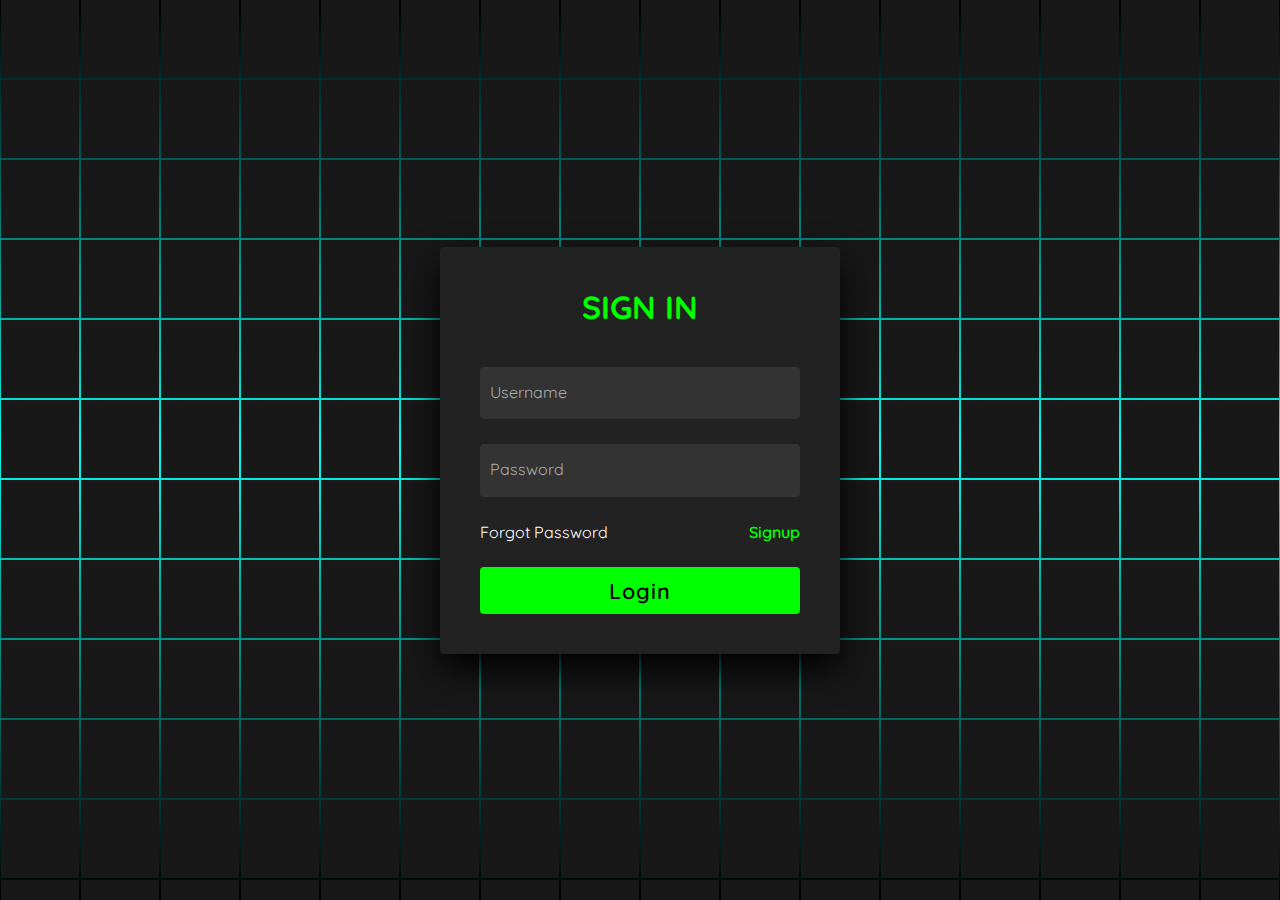
<file: index.html>
<!DOCTYPE html>
<html lang="en" >
<head>
  <meta charset="UTF-8">
  <title>CodePen - Hacker Login Form</title>
  <link rel="stylesheet" href="./style1.css">

</head>
<body>
<!-- partial:index.partial.html -->
<section>

    <span></span>
    <span></span>
    <span></span>
    <span></span>
    <span></span>
    <span></span>
    <span></span>
    <span></span>
    <span></span>
    <span></span>
    <span></span>
    <span></span>
    <span></span>
    <span></span>
    <span></span>
    <span></span>
    <span></span>
    <span></span>
    <span></span>
    <span></span>
    <span></span>
    <span></span>
    <span></span>
    <span></span>
    <span></span>
    <span></span>
    <span></span>
    <span></span>
    <span></span>
    <span></span>
    <span></span>
    <span></span>
    <span></span>
    <span></span>
    <span></span>
    <span></span>
    <span></span>
    <span></span>
    <span></span>
    <span></span>
    <span></span>
    <span></span>
    <span></span>
    <span></span>
    <span></span>
    <span></span>
    <span></span>
    <span></span>
    <span></span>
    <span></span>
    <span></span>
    <span></span>
    <span></span>
    <span></span>
    <span></span>
    <span></span>
    <span></span>
    <span></span>
    <span></span>
    <span></span>
    <span></span>
    <span></span>
    <span></span>
    <span></span>
    <span></span>
    <span></span>
    <span></span>
    <span></span>
    <span></span>
    <span></span>
    <span></span>
    <span></span>
    <span></span>
    <span></span>
    <span></span>
    <span></span>
    <span></span>
    <span></span>
    <span></span>
    <span></span>
    <span></span>
    <span></span>
    <span></span>
    <span></span>
    <span></span>
    <span></span>
    <span></span>
    <span></span>
    <span></span>
    <span></span>
    <span></span>
    <span></span>
    <span></span>
    <span></span>
    <span></span>
    <span></span>
    <span></span>
    <span></span>
    <span></span>
    <span></span>
    <span></span>
    <span></span>
    <span></span>
    <span></span>
    <span></span>
    <span></span>
    <span></span>
    <span></span>
    <span></span>
    <span></span>
    <span></span>
    <span></span>
    <span></span>
    <span></span>
    <span></span>
    <span></span>
    <span></span>
    <span></span>
    <span></span>
    <span></span>
    <span></span>
    <span></span>
    <span></span>
    <span></span>
    <span></span>
    <span></span>
    <span></span>
    <span></span>
    <span></span>
    <span></span>
    <span></span>
    <span></span>
    <span></span>
    <span></span>
    <span></span>
    <span></span>
    <span></span>
    <span></span>
    <span></span>
    <span></span>
    <span></span>
    <span></span>
    <span></span>
    <span></span>
    <span></span>
    <span></span>
    <span></span>
    <span></span>
    <span></span>
    <span></span>
    <span></span>
    <span></span>
    <span></span>
    <span></span>
    <span></span>
    <span></span>
    <span></span>
    <span></span>
    <span></span>
    <span></span>
    <span></span>
    <span></span>
    <span></span>
    <span></span>
    <span></span>
    <span></span>
    <span></span>
    <span></span>
    <span></span>
    <span></span>
    <span></span>
    <span></span>
    <span></span>
    <span></span>
    <span></span>
    <span></span>
    <span></span>
    <span></span>
    <span></span>
    <span></span>
    <span></span>
    <span></span>
    <span></span>
    <span></span>
    <span></span>
    <span></span>
    <span></span>
    <span></span>
    <span></span>
    <span></span>
    <span></span>
    <span></span>
    <span></span>
    <span></span>
    <span></span>
    <span></span>
    <span></span>
    <span></span>
    <span></span>
    <span></span>
    <span></span>
    <span></span>
    <span></span>
    <span></span>
    <span></span>
    <span></span>
    <span></span>
    <span></span>
    <span></span>
    <span></span>
    <span></span>
    <span></span>
    <span></span>
    <span></span>
    <span></span>
    <span></span>
    <span></span>
    <span></span>
    <span></span>
    <span></span>
    <span></span>
    <span></span>
    <span></span>
    <span></span>
    <span></span>
    <span></span>
    <span></span>
    <span></span>
    <span></span>
    <span></span>
    <span></span>
    <span></span>
    <span></span>
    <span></span>
    <span></span>
    <span></span>
    <span></span>
    <span></span>
    <span></span>
    <span></span>
    <span></span>
    <span></span>
    <span></span>
    <span></span>
    <span></span>
    <span></span>
    <span></span>
    <span></span>
    <span></span>
    <span></span>
    <span></span>
    <span></span>
    <span></span>
    <span></span>
    <span></span>
    <span></span>
    <span></span>
    <span></span>
    <span></span>
    <span></span>

    <div class="signin">
      <div class="content">
        <h2>Sign In</h2>
        <div class="form">
          <div class="inputBox">
            <input type="text" required>
            <i>Username</i>
          </div>
          <div class="inputBox">
            <input type="password" required>
            <i>Password</i>
          </div>
          <div class="links">
            <a href="fpass.html">Forgot Password</a>
            <a href="index2.html">Signup</a>
          </div>
          <div class="inputBox">
            <input type="submit" value="Login">
          </div>
        </div>
      </div>
    </div>
  </section>
<!-- partial -->
  
</body>
</html>
</file>
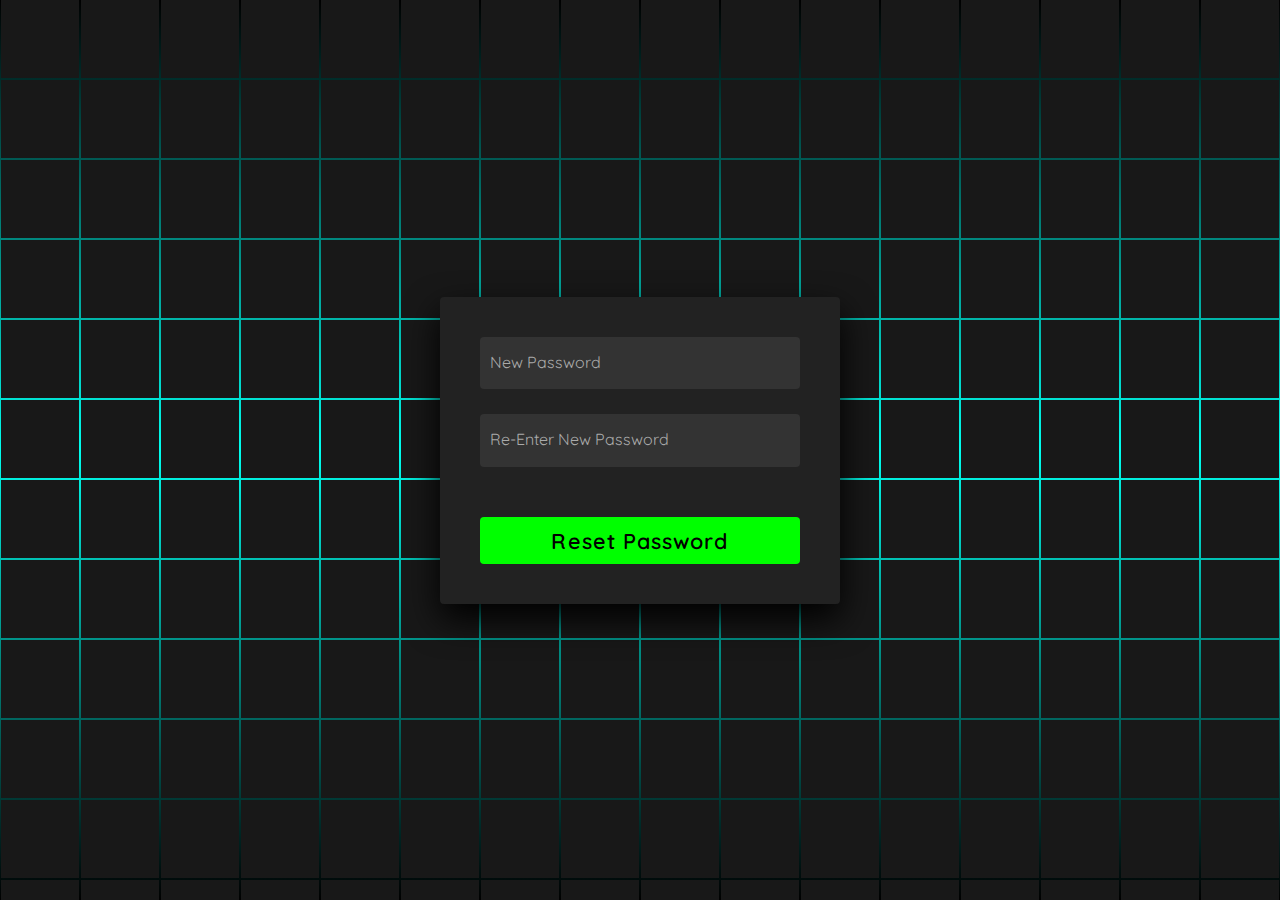
<file: fpass.html>
<!DOCTYPE html>
<html lang="en" >
<head>
  <meta charset="UTF-8">
  <title>CodePen - Hacker Login Form</title>
  <link rel="stylesheet" href="./style1.css">

</head>
<body>
<!-- partial:index.partial.html -->
<section>

    <span></span>
    <span></span>
    <span></span>
    <span></span>
    <span></span>
    <span></span>
    <span></span>
    <span></span>
    <span></span>
    <span></span>
    <span></span>
    <span></span>
    <span></span>
    <span></span>
    <span></span>
    <span></span>
    <span></span>
    <span></span>
    <span></span>
    <span></span>
    <span></span>
    <span></span>
    <span></span>
    <span></span>
    <span></span>
    <span></span>
    <span></span>
    <span></span>
    <span></span>
    <span></span>
    <span></span>
    <span></span>
    <span></span>
    <span></span>
    <span></span>
    <span></span>
    <span></span>
    <span></span>
    <span></span>
    <span></span>
    <span></span>
    <span></span>
    <span></span>
    <span></span>
    <span></span>
    <span></span>
    <span></span>
    <span></span>
    <span></span>
    <span></span>
    <span></span>
    <span></span>
    <span></span>
    <span></span>
    <span></span>
    <span></span>
    <span></span>
    <span></span>
    <span></span>
    <span></span>
    <span></span>
    <span></span>
    <span></span>
    <span></span>
    <span></span>
    <span></span>
    <span></span>
    <span></span>
    <span></span>
    <span></span>
    <span></span>
    <span></span>
    <span></span>
    <span></span>
    <span></span>
    <span></span>
    <span></span>
    <span></span>
    <span></span>
    <span></span>
    <span></span>
    <span></span>
    <span></span>
    <span></span>
    <span></span>
    <span></span>
    <span></span>
    <span></span>
    <span></span>
    <span></span>
    <span></span>
    <span></span>
    <span></span>
    <span></span>
    <span></span>
    <span></span>
    <span></span>
    <span></span>
    <span></span>
    <span></span>
    <span></span>
    <span></span>
    <span></span>
    <span></span>
    <span></span>
    <span></span>
    <span></span>
    <span></span>
    <span></span>
    <span></span>
    <span></span>
    <span></span>
    <span></span>
    <span></span>
    <span></span>
    <span></span>
    <span></span>
    <span></span>
    <span></span>
    <span></span>
    <span></span>
    <span></span>
    <span></span>
    <span></span>
    <span></span>
    <span></span>
    <span></span>
    <span></span>
    <span></span>
    <span></span>
    <span></span>
    <span></span>
    <span></span>
    <span></span>
    <span></span>
    <span></span>
    <span></span>
    <span></span>
    <span></span>
    <span></span>
    <span></span>
    <span></span>
    <span></span>
    <span></span>
    <span></span>
    <span></span>
    <span></span>
    <span></span>
    <span></span>
    <span></span>
    <span></span>
    <span></span>
    <span></span>
    <span></span>
    <span></span>
    <span></span>
    <span></span>
    <span></span>
    <span></span>
    <span></span>
    <span></span>
    <span></span>
    <span></span>
    <span></span>
    <span></span>
    <span></span>
    <span></span>
    <span></span>
    <span></span>
    <span></span>
    <span></span>
    <span></span>
    <span></span>
    <span></span>
    <span></span>
    <span></span>
    <span></span>
    <span></span>
    <span></span>
    <span></span>
    <span></span>
    <span></span>
    <span></span>
    <span></span>
    <span></span>
    <span></span>
    <span></span>
    <span></span>
    <span></span>
    <span></span>
    <span></span>
    <span></span>
    <span></span>
    <span></span>
    <span></span>
    <span></span>
    <span></span>
    <span></span>
    <span></span>
    <span></span>
    <span></span>
    <span></span>
    <span></span>
    <span></span>
    <span></span>
    <span></span>
    <span></span>
    <span></span>
    <span></span>
    <span></span>
    <span></span>
    <span></span>
    <span></span>
    <span></span>
    <span></span>
    <span></span>
    <span></span>
    <span></span>
    <span></span>
    <span></span>
    <span></span>
    <span></span>
    <span></span>
    <span></span>
    <span></span>
    <span></span>
    <span></span>
    <span></span>
    <span></span>
    <span></span>
    <span></span>
    <span></span>
    <span></span>
    <span></span>
    <span></span>
    <span></span>
    <span></span>
    <span></span>
    <span></span>
    <span></span>
    <span></span>
    <span></span>
    <span></span>
    <span></span>
    <span></span>
    <span></span>
    <span></span>
    <span></span>
    <span></span>
    <span></span>
    <span></span>
    <span></span>
    <span></span>
    <span></span>
    <span></span>
    <span></span>
    <span></span>
    <span></span>
    <span></span>
    <span></span>

    <div class="signin">
      <div class="content">
        <div class="form">
          <div class="inputBox">
            <input type="text" required>
            <i>New Password</i>
          </div>
          <div class="inputBox">
            <input type="password" required>
            <i>Re-Enter New Password</i>
          </div>
          <div class="links">
          </div>
          <div class="inputBox">
            <a href="index.html"><input  type="submit" value="Reset Password"></a>
          </div>
        </div>
      </div>
    </div>
  </section>
<!-- partial -->
  
</body>
</html>
</file>
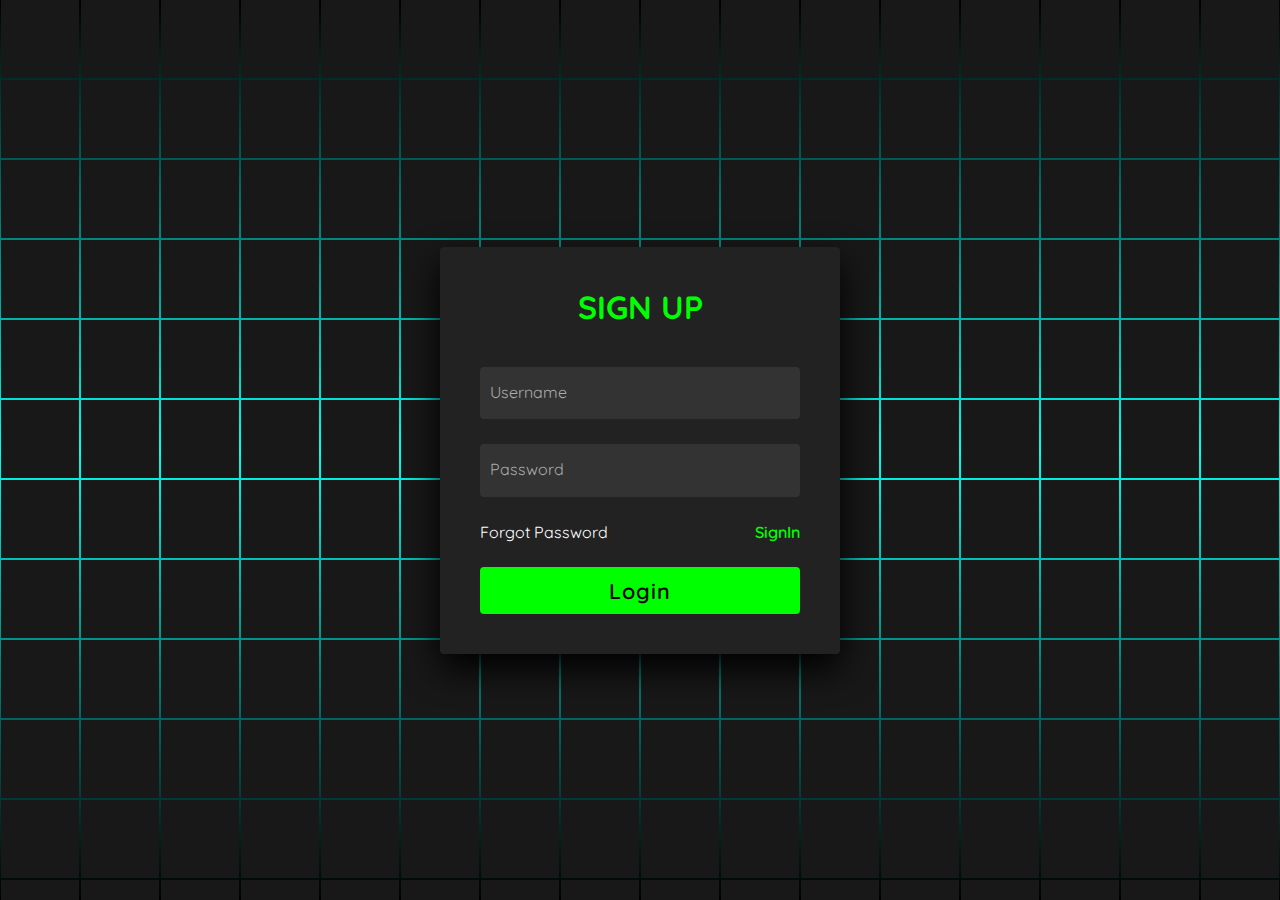
<file: index2.html>
<!DOCTYPE html>
<html lang="en" >
<head>
  <meta charset="UTF-8">
  <title>CodePen - Hacker Login Form</title>
  <link rel="stylesheet" href="./style1.css">

</head>
<body>
<!-- partial:index.partial.html -->
<section>

    <span></span>
    <span></span>
    <span></span>
    <span></span>
    <span></span>
    <span></span>
    <span></span>
    <span></span>
    <span></span>
    <span></span>
    <span></span>
    <span></span>
    <span></span>
    <span></span>
    <span></span>
    <span></span>
    <span></span>
    <span></span>
    <span></span>
    <span></span>
    <span></span>
    <span></span>
    <span></span>
    <span></span>
    <span></span>
    <span></span>
    <span></span>
    <span></span>
    <span></span>
    <span></span>
    <span></span>
    <span></span>
    <span></span>
    <span></span>
    <span></span>
    <span></span>
    <span></span>
    <span></span>
    <span></span>
    <span></span>
    <span></span>
    <span></span>
    <span></span>
    <span></span>
    <span></span>
    <span></span>
    <span></span>
    <span></span>
    <span></span>
    <span></span>
    <span></span>
    <span></span>
    <span></span>
    <span></span>
    <span></span>
    <span></span>
    <span></span>
    <span></span>
    <span></span>
    <span></span>
    <span></span>
    <span></span>
    <span></span>
    <span></span>
    <span></span>
    <span></span>
    <span></span>
    <span></span>
    <span></span>
    <span></span>
    <span></span>
    <span></span>
    <span></span>
    <span></span>
    <span></span>
    <span></span>
    <span></span>
    <span></span>
    <span></span>
    <span></span>
    <span></span>
    <span></span>
    <span></span>
    <span></span>
    <span></span>
    <span></span>
    <span></span>
    <span></span>
    <span></span>
    <span></span>
    <span></span>
    <span></span>
    <span></span>
    <span></span>
    <span></span>
    <span></span>
    <span></span>
    <span></span>
    <span></span>
    <span></span>
    <span></span>
    <span></span>
    <span></span>
    <span></span>
    <span></span>
    <span></span>
    <span></span>
    <span></span>
    <span></span>
    <span></span>
    <span></span>
    <span></span>
    <span></span>
    <span></span>
    <span></span>
    <span></span>
    <span></span>
    <span></span>
    <span></span>
    <span></span>
    <span></span>
    <span></span>
    <span></span>
    <span></span>
    <span></span>
    <span></span>
    <span></span>
    <span></span>
    <span></span>
    <span></span>
    <span></span>
    <span></span>
    <span></span>
    <span></span>
    <span></span>
    <span></span>
    <span></span>
    <span></span>
    <span></span>
    <span></span>
    <span></span>
    <span></span>
    <span></span>
    <span></span>
    <span></span>
    <span></span>
    <span></span>
    <span></span>
    <span></span>
    <span></span>
    <span></span>
    <span></span>
    <span></span>
    <span></span>
    <span></span>
    <span></span>
    <span></span>
    <span></span>
    <span></span>
    <span></span>
    <span></span>
    <span></span>
    <span></span>
    <span></span>
    <span></span>
    <span></span>
    <span></span>
    <span></span>
    <span></span>
    <span></span>
    <span></span>
    <span></span>
    <span></span>
    <span></span>
    <span></span>
    <span></span>
    <span></span>
    <span></span>
    <span></span>
    <span></span>
    <span></span>
    <span></span>
    <span></span>
    <span></span>
    <span></span>
    <span></span>
    <span></span>
    <span></span>
    <span></span>
    <span></span>
    <span></span>
    <span></span>
    <span></span>
    <span></span>
    <span></span>
    <span></span>
    <span></span>
    <span></span>
    <span></span>
    <span></span>
    <span></span>
    <span></span>
    <span></span>
    <span></span>
    <span></span>
    <span></span>
    <span></span>
    <span></span>
    <span></span>
    <span></span>
    <span></span>
    <span></span>
    <span></span>
    <span></span>
    <span></span>
    <span></span>
    <span></span>
    <span></span>
    <span></span>
    <span></span>
    <span></span>
    <span></span>
    <span></span>
    <span></span>
    <span></span>
    <span></span>
    <span></span>
    <span></span>
    <span></span>
    <span></span>
    <span></span>
    <span></span>
    <span></span>
    <span></span>
    <span></span>
    <span></span>
    <span></span>
    <span></span>
    <span></span>
    <span></span>
    <span></span>
    <span></span>
    <span></span>
    <span></span>
    <span></span>
    <span></span>
    <span></span>
    <span></span>
    <span></span>
    <span></span>
    <span></span>
    <span></span>
    <span></span>
    <span></span>
    <span></span>
    <span></span>
    <span></span>
    <span></span>
    <span></span>
    <span></span>

    <div class="signin">
      <div class="content">
        <h2>Sign Up</h2>
        <div class="form">
          <div class="inputBox">
            <input type="text" required>
            <i>Username</i>
          </div>
          <div class="inputBox">
            <input type="password" required>
            <i>Password</i>
          </div>
          <div class="links">
            <a href="fpass.html">Forgot Password</a>
            <a href="index.html">SignIn</a>
          </div>
          <div class="inputBox">
            <input type="submit" value="Login">
          </div>
        </div>
      </div>
    </div>
  </section>
<!-- partial -->
  
</body>
</html>
</file>
<file: style1.css>
@import url('https://fonts.googleapis.com/css2?family=Quicksand:wght@300;400;500;600;700&display=swap');
*
{
	margin: 0;
	padding: 0;
	box-sizing: border-box;
	font-family: 'Quicksand', sans-serif;
}
body 
{
	display: flex;
	justify-content: center;
	align-items: center;
	min-height: 100vh;
	background: #000;
}
section 
{
	position: absolute;
	width: 100vw;
	height: 100vh;
	display: flex;
	justify-content: center;
	align-items: center;
	gap: 2px;
	flex-wrap: wrap;
	overflow: hidden;
}
section::before 
{
	content: '';
	position: absolute;
	width: 100%;
	height: 100%;
	background: linear-gradient(#000,rgb(0, 255, 238),#000);
	animation: animate 5s linear infinite;
}
@keyframes animate 
{
	0%
	{
		transform: translateY(-100%);
	}
	100%
	{
		transform: translateY(100%);
	}
}
section span 
{
	position: relative;
	display: block;
	width: calc(6.25vw - 2px);
	height: calc(6.25vw - 2px);
	background: #181818;
	z-index: 2;
	transition: 1.5s;
}
section span:hover 
{
	background: #0f0;
	transition: 0s;
}

section .signin
{
	position: absolute;
	width: 400px;
  background: #222;  
	z-index: 1000;
	display: flex;
	justify-content: center;
	align-items: center;
	padding: 40px;
	border-radius: 4px;
	box-shadow: 0 15px 35px rgba(0,0,0,9);
}
section .signin .content 
{
	position: relative;
	width: 100%;
	display: flex;
	justify-content: center;
	align-items: center;
	flex-direction: column;
	gap: 40px;
}
section .signin .content h2 
{
	font-size: 2em;
	color: #0f0;
	text-transform: uppercase;
}
section .signin .content .form 
{
	width: 100%;
	display: flex;
	flex-direction: column;
	gap: 25px;
}
section .signin .content .form .inputBox
{
	position: relative;
	width: 100%;
}
section .signin .content .form .inputBox input 
{
	position: relative;
	width: 100%;
	background: #333;
	border: none;
	outline: none;
	padding: 25px 10px 7.5px;
	border-radius: 4px;
	color: #fff;
	font-weight: 500;
	font-size: 1em;
}
section .signin .content .form .inputBox i 
{
	position: absolute;
	left: 0;
	padding: 15px 10px;
	font-style: normal;
	color: #aaa;
	transition: 0.5s;
	pointer-events: none;
}
.signin .content .form .inputBox input:focus ~ i,
.signin .content .form .inputBox input:valid ~ i
{
	transform: translateY(-7.5px);
	font-size: 0.8em;
	color: #fff;
}
.signin .content .form .links 
{
	position: relative;
	width: 100%;
	display: flex;
	justify-content: space-between;
}
.signin .content .form .links a 
{
	color: #fff;
	text-decoration: none;
}
.signin .content .form .links a:nth-child(2)
{
	color: #0f0;
	font-weight: 600;
}
.signin .content .form .inputBox input[type="submit"]
{
	padding: 10px;
	background: #0f0;
	color: #000;
	font-weight: 600;
	font-size: 1.35em;
	letter-spacing: 0.05em;
	cursor: pointer;
}
input[type="submit"]:active
{
	opacity: 0.6;
}
@media (max-width: 900px)
{
	section span 
	{
		width: calc(10vw - 2px);
		height: calc(10vw - 2px);
	}
}
@media (max-width: 600px)
{
	section span 
	{
		width: calc(20vw - 2px);
		height: calc(20vw - 2px);
	}
}
</file>
